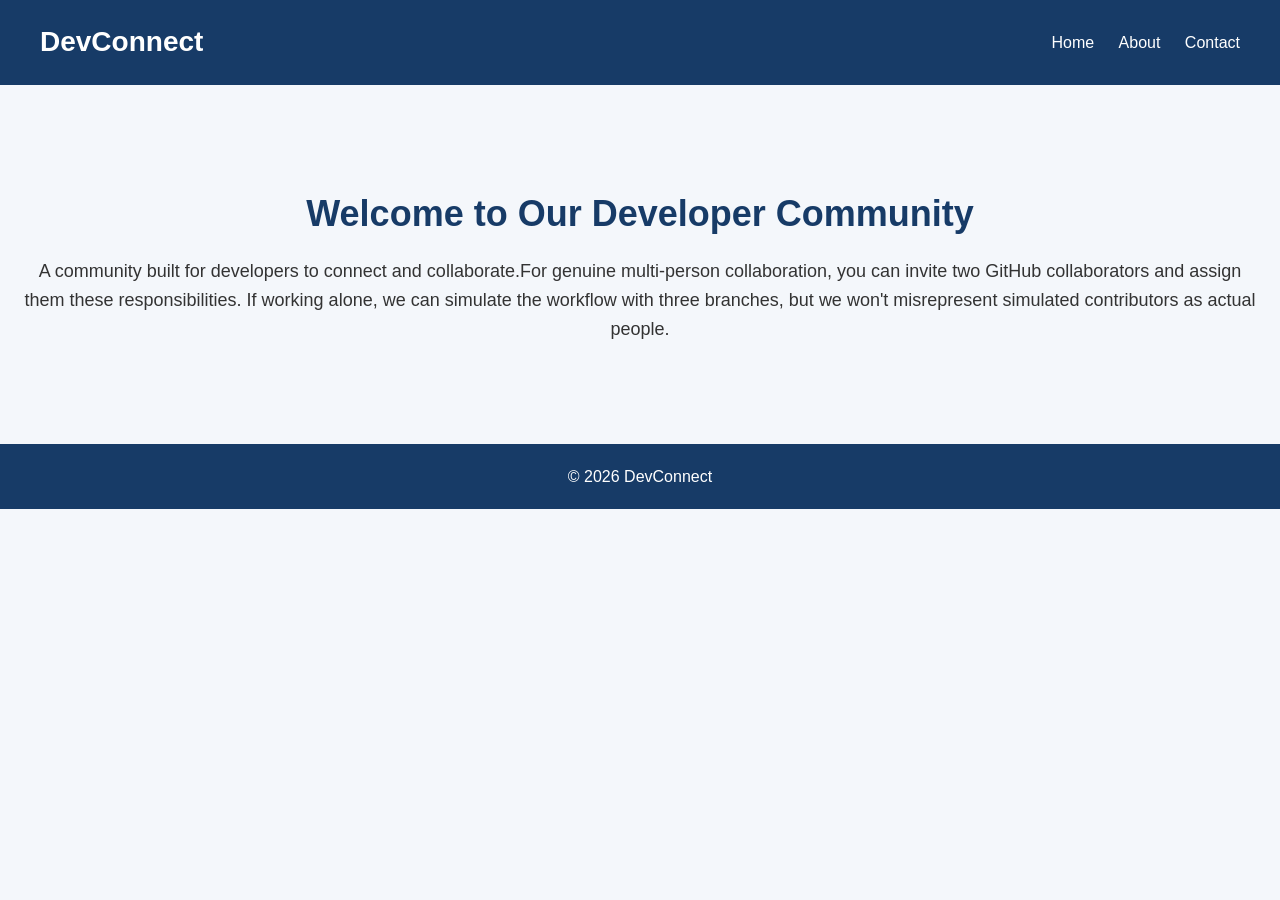
<file: index.html>
<!DOCTYPE html>
<html lang="en">
<head>
    <meta charset="UTF-8">
    <meta name="viewport" content="width=device-width, initial-scale=1.0">
    <title>DevConnect</title>
    <link rel="stylesheet" href="css/style.css">
</head>
<body>

    <header>
        <h1>DevConnect</h1>
        <nav>
            <a href="index.html">Home</a>
            <a href="about.html">About</a>
            <a href="contact.html">Contact</a>
        </nav>
    </header>

    <main>

        <h2>Welcome to Our Developer Community</h2>

        <p>A community built for developers to connect and collaborate.For genuine multi-person collaboration, you can invite two GitHub collaborators and assign them these responsibilities. If working alone, we can simulate the workflow with three branches, but we won't misrepresent simulated contributors as actual people.</p>
    </main>

    <footer>
        <p>© 2026 DevConnect</p>
    </footer>

</body>
</html>
</file>
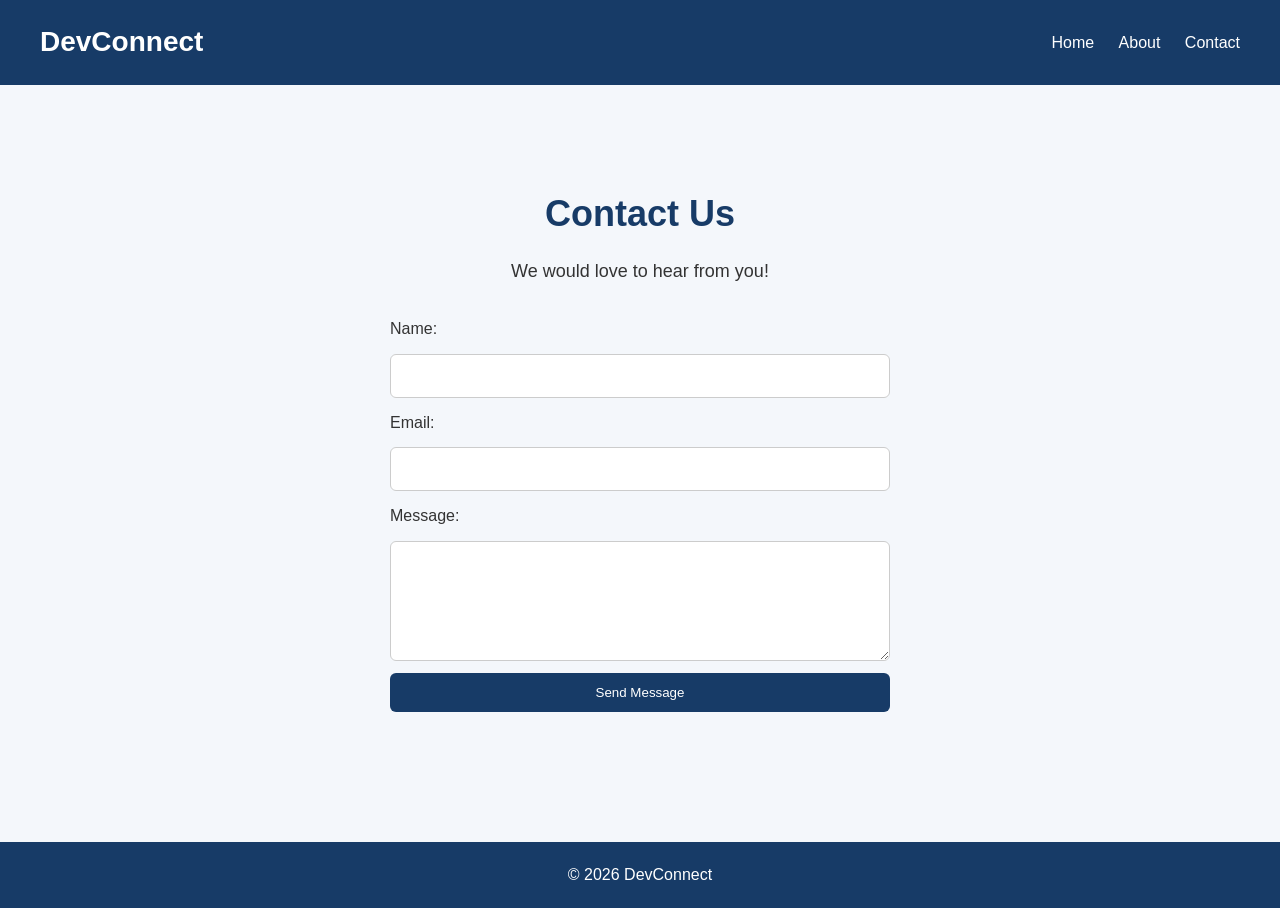
<file: contact.html>
<!DOCTYPE html>
<html lang="en">
<head>
    <meta charset="UTF-8">
    <meta name="viewport" content="width=device-width, initial-scale=1.0">
    <title>Contact DevConnect</title>
    <link rel="stylesheet" href="css/style.css">
</head>
<body>

    <header>
        <h1>DevConnect</h1>
        <nav>
            <a href="index.html">Home</a>
            <a href="about.html">About</a>
            <a href="contact.html">Contact</a>
        </nav>
    </header>

    <main>
        <h2>Contact Us</h2>
        <p>We would love to hear from you!</p>

        <form id="contactForm">
            <label for="name">Name:</label>
            <input type="text" id="name" required>

            <label for="email">Email:</label>
            <input type="email" id="email" required>

            <label for="message">Message:</label>
            <textarea id="message" required></textarea>

            <button type="submit">Send Message</button>
        </form>

        <p id="responseMessage"></p>
    </main>

    <footer>
        <p>© 2026 DevConnect</p>
    </footer>

    <script src="js/script.js"></script>
</body>
</html>
</file>
<file: css/style.css>
/* Developer 2: Website Styling */

* {
    margin: 0;
    padding: 0;
    box-sizing: border-box;
}

body {
    font-family: Arial, sans-serif;
    background-color: #f4f7fb;
    color: #333;
    line-height: 1.6;
}

header {
    background-color: #173b67;
    color: white;
    padding: 20px 40px;
    display: flex;
    justify-content: space-between;
    align-items: center;
}

header h1 {
    font-size: 28px;
}

nav a {
    color: white;
    text-decoration: none;
    margin-left: 20px;
}

nav a:hover {
    color: #ffd166;
}

main {
    text-align: center;
    padding: 100px 20px;
}

main h2 {
    font-size: 36px;
    color: #173b67;
    margin-bottom: 15px;
}

main p {
    font-size: 18px;
}

footer {
    background-color: #173b67;
    color: white;
    text-align: center;
    padding: 20px;
}

@media (max-width: 600px) {
    header {
        flex-direction: column;
        gap: 15px;
    }

    main {
        padding: 60px 15px;
    }
}

/* Developer 3 - Contact Form */

#contactForm {
    max-width: 500px;
    margin: 30px auto;
    display: flex;
    flex-direction: column;
    gap: 12px;
    text-align: left;
}

#contactForm input,
#contactForm textarea {
    padding: 12px;
    border: 1px solid #ccc;
    border-radius: 6px;
    font-size: 16px;
}

#contactForm textarea {
    min-height: 120px;
    resize: vertical;
}

#contactForm button {
    background-color: #173b67;
    color: white;
    padding: 12px;
    border: none;
    border-radius: 6px;
    cursor: pointer;
}

#contactForm button:hover {
    background-color: #24558a;
}

#responseMessage {
    color: green;
    font-weight: bold;
}
</file>
